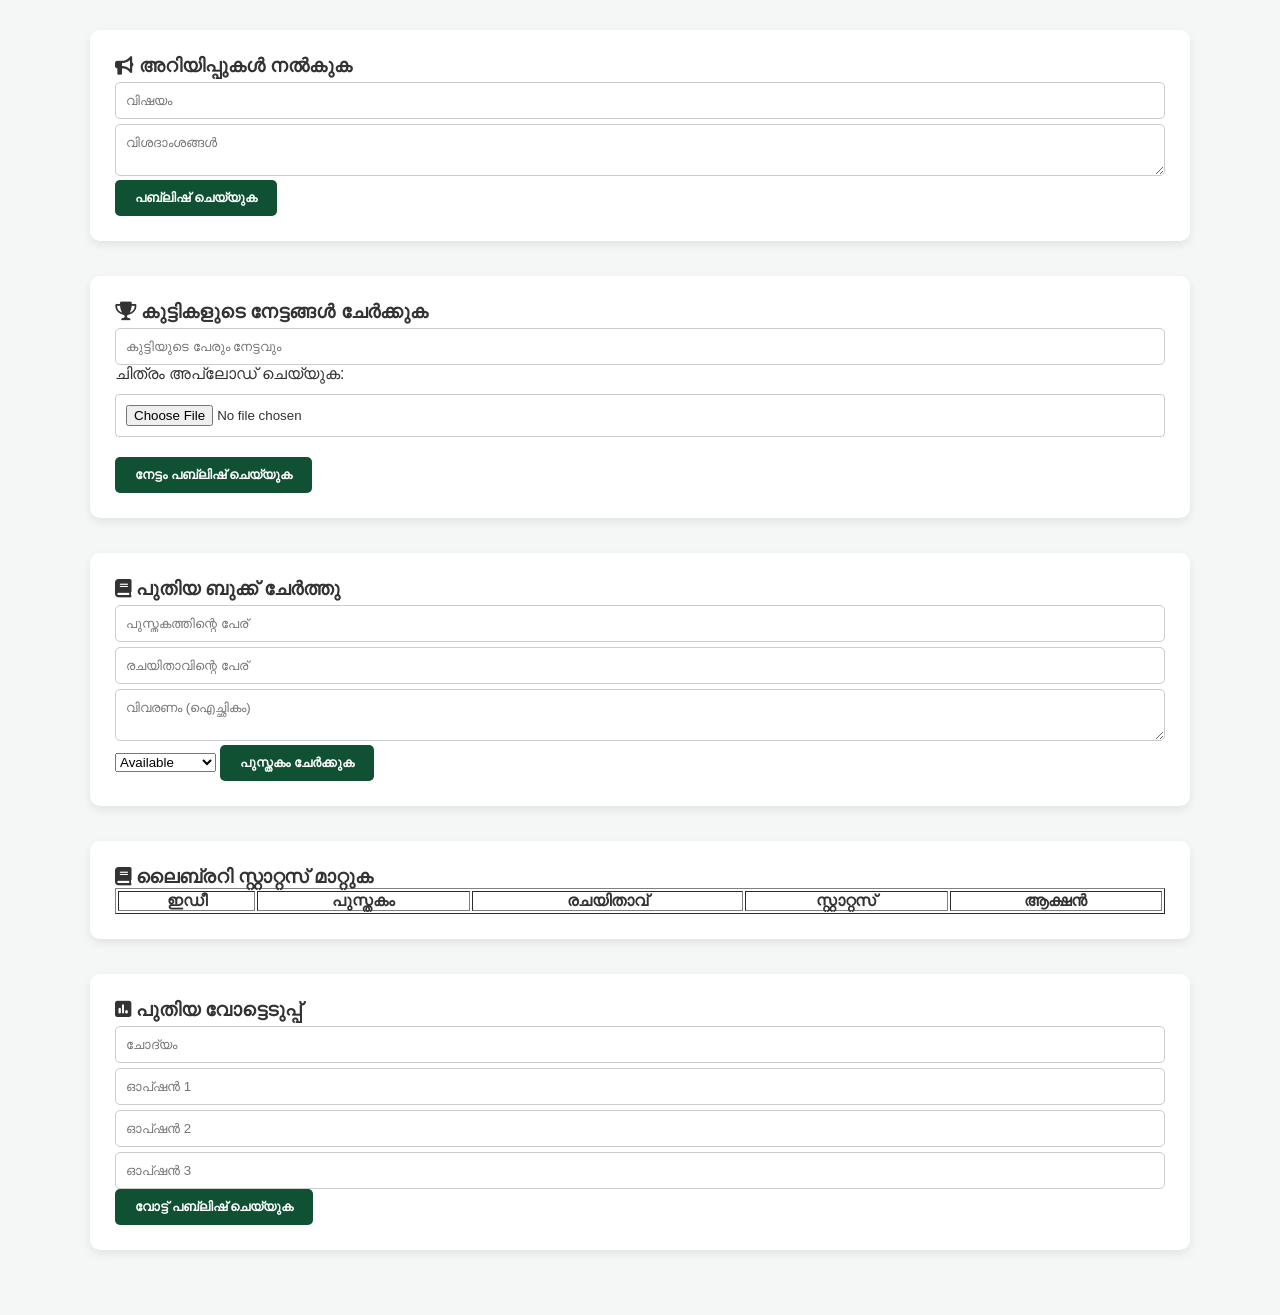
<file: admin.html>
<!DOCTYPE html>
<html lang="ml">
<head>

     <!-- Google tag (gtag.js) ഗൂഗിൾ അനലിറ്റിക്സ് (Google Analytics) നിങ്ങളുടെ വെബ്സൈറ്റുമായി ബന്ധിപ്പിക്കുന്നത്-->
<script async src="https://www.googletagmanager.com/gtag/js?id=G-94LGFR5KLX"></script>
<script>
  window.dataLayer = window.dataLayer || [];
  function gtag(){dataLayer.push(arguments);}
  gtag('js', new Date());

  gtag('config', 'G-94LGFR5KLX');
</script>
    
    <meta charset="UTF-8">
    <title>നവയുഗ ക്ലബ് - അഡ്മിൻ പാനൽ</title>
    <link rel="stylesheet" href="style.css">
    <link rel="stylesheet" href="https://cdnjs.cloudflare.com/ajax/libs/font-awesome/6.0.0/css/all.min.css">
    <style>
        .admin-box { background: white; padding: 25px; border-radius: 10px; box-shadow: 0 4px 10px rgba(0,0,0,0.08); margin-bottom: 35px; }
        .form-group { margin-bottom: 20px; }
        input, textarea { width: 100%; padding: 10px; margin-top: 5px; border: 1px solid #ccc; border-radius: 5px; }
        .btn { background: #0f5132; color: white; padding: 10px 20px; border: none; border-radius: 5px; cursor: pointer; }
    </style>
</head>
<body>

    <main class="container">
        <div class="admin-box">
            <h3><i class="fa-solid fa-bullhorn"></i> അറിയിപ്പുകൾ നൽകുക</h3>
            <form id="noticeForm">
                <input type="text" id="nTitle" placeholder="വിഷയം" required>
                <textarea id="nContent" placeholder="വിശദാംശങ്ങൾ" required></textarea>
                <button type="submit" class="btn">പബ്ലിഷ് ചെയ്യുക</button>
            </form>
        </div>

        <div class="admin-box">
            <h3><i class="fa-solid fa-trophy"></i> കുട്ടികളുടെ നേട്ടങ്ങൾ ചേർക്കുക</h3>
            <form id="achievementForm">
                <input type="text" id="achTitle" placeholder="കുട്ടിയുടെ പേരും നേട്ടവും" required>
                <div class="form-group">
                    <label>ചിത്രം അപ്‌ലോഡ് ചെയ്യുക:</label>
                    <input type="file" id="achFile" accept="image/*" required>
                </div>
                <button type="submit" class="btn">നേട്ടം പബ്ലിഷ് ചെയ്യുക</button>
            </form>
        </div>

        <div class="admin-box">
            <h3><i class="fa-solid fa-book"></i> പുതിയ ബുക്ക് ചേർത്തു</h3>
            <form id="addBookForm">
                <input type="text" id="bookTitle" placeholder="പുസ്തകത്തിന്റെ പേര്" required>
                <input type="text" id="bookAuthor" placeholder="രചയിതാവിന്റെ പേര്" required>
                <textarea id="bookDescription" placeholder="വിവരണം (ഐച്ഛികം)"></textarea>
                <select id="bookStatus">
                    <option value="Available">Available</option>
                    <option value="Not Available">Not Available</option>
                </select>
                <button type="submit" class="btn">പുസ്തകം ചേർക്കുക</button>
            </form>
        </div>

        <div class="admin-box">
            <h3><i class="fa-solid fa-book"></i> ലൈബ്രറി സ്റ്റാറ്റസ് മാറ്റുക</h3>
            <table id="bookTable" width="100%" border="1">
                <thead>
                    <tr>
                        <th>ഇഡീ</th>
                        <th>പുസ്തകം</th>
                        <th>രചയിതാവ്</th>
                        <th>സ്റ്റാറ്റസ്</th>
                        <th>ആക്ഷൻ</th>
                    </tr>
                </thead>
                <tbody id="bookList"></tbody>
            </table>
        </div>

        <div class="admin-box">
            <h3><i class="fa-solid fa-poll"></i> പുതിയ വോട്ടെടുപ്പ്</h3>
            <form id="newVoteForm">
                <input type="text" id="voteTopic" placeholder="ചോദ്യം" required>
                <input type="text" id="opt1" placeholder="ഓപ്ഷൻ 1" required>
                <input type="text" id="opt2" placeholder="ഓപ്ഷൻ 2" required>
                <input type="text" id="opt3" placeholder="ഓപ്ഷൻ 3" required>
                <button type="submit" class="btn">വോട്ട് പബ്ലിഷ് ചെയ്യുക</button>
            </form>
        </div>
    </main>

    <script>
        const API_URL = "https://script.google.com/macros/s/AKfycby96lV6JOLU7vFekEkYTIp33OjiEJQW6am4crpEWyF1nZPCuoryKMv9-Fb7qliS7Ovmqg/exec";

        async function postJson(payload) {
            try {
                const response = await fetch(API_URL, {
                    method: 'POST',
                    mode: 'cors',
                    headers: {
                        'Content-Type': 'application/x-www-form-urlencoded;charset=UTF-8',
                        'Accept': 'application/json'
                    },
                    body: new URLSearchParams(payload)
                });
                if (!response.ok) throw new Error('Network response was not ok: ' + response.status);
                return await response.json();
            } catch (error) {
                console.error('Admin post error:', error);
                return { status: 'error', message: error.message || 'Network error' };
            }
        }

        function showMessage(message) {
            alert(message);
        }

        async function handleNoticeSubmit(e) {
            e.preventDefault();
            const btn = e.target.querySelector('button[type="submit"]');
            const title = document.getElementById('nTitle').value.trim();
            const content = document.getElementById('nContent').value.trim();
            if (!title || !content) { showMessage('ദയവായി അറിയിപ്പ് തലക്കെട്ടും വിവരവും നൽകുക.'); return; }
            btn.disabled = true;
            btn.innerText = 'സമർപ്പിക്കുന്നു...';
            const result = await postJson({ action: 'addNotice', title: title, content: content });
            if (result.status === 'success') {
                showMessage('അറിയിപ്പ് വിജയകരമായി ചേർത്തു.');
                e.target.reset();
            } else {
                showMessage(result.message || 'അറിയിപ്പ് ചേർക്കുന്നതിൽ പിശക്.');
            }
            btn.disabled = false;
            btn.innerText = 'പബ്ലിഷ് ചെയ്യുക';
        }

        async function handleAchievementSubmit(e) {
            e.preventDefault();
            const btn = e.target.querySelector('button[type="submit"]');
            const title = document.getElementById('achTitle').value.trim();
            const fileInput = document.getElementById('achFile').files[0];
            if (!title || !fileInput) { showMessage('ദയവായി പേര്‍യും ചിത്രം നൽകുക.'); return; }
            btn.disabled = true;
            btn.innerText = 'അപ്‌ലോഡ് ചെയ്യുന്നു...';
            const reader = new FileReader();
            reader.onload = async () => {
                const payload = {
                    action: 'addAchievement',
                    title: title,
                    imageBytes: reader.result.split(',')[1],
                    mimeType: fileInput.type,
                    fileName: fileInput.name
                };
                const result = await postJson(payload);
                if (result.status === 'success') {
                    showMessage('നേട്ടം വിജയകരമായി ചേർത്തു.');
                    e.target.reset();
                } else {
                    showMessage(result.message || 'നേട്ടം ചേർക്കുന്നതിൽ പിശക്.');
                }
                btn.disabled = false;
                btn.innerText = 'നേട്ടം പബ്ലിഷ് ചെയ്യുക';
            };
            reader.onerror = () => {
                showMessage('ചിത്രം വായിക്കുന്നതിൽ പിശക്. വീണ്ടും ശ്രമിക്കുക.');
                btn.disabled = false;
                btn.innerText = 'നേട്ടം പബ്ലിഷ് ചെയ്യുക';
            };
            reader.readAsDataURL(fileInput);
        }

        function buildBookId() {
            return 'BK-' + Date.now();
        }

        async function loadBooks() {
            try {
                const response = await fetch(API_URL + '?action=getBooks');
                if (!response.ok) throw new Error('Network response was not ok: ' + response.status);
                const books = await response.json();
                const tbody = document.getElementById('bookList');
                tbody.innerHTML = '';
                books.forEach(book => {
                    const status = book.status || 'Available';
                    const canUpdate = status.toLowerCase() !== 'available';
                    tbody.insertAdjacentHTML('beforeend', `
                        <tr>
                            <td>${book.bookId || ''}</td>
                            <td>${book.bookName || ''}</td>
                            <td>${book.authorName || ''}</td>
                            <td>${status}</td>
                            <td>${canUpdate ? `<button type="button" onclick="updateStatus('${book.bookId}')">Available ആക്കുക</button>` : '<span>Ready</span>'}</td>
                        </tr>
                    `);
                });
            } catch (error) {
                console.error('Error loading books:', error);
                showMessage('ലൈബ്രറി ബുക്ക് പട്ടിക ലോഡ് ചെയ്യാൻ പറ്റിയില്ല. പേജ് റീഫ്രഷ് ചെയ്യുക.');
            }
        }

        async function handleAddBookSubmit(e) {
            e.preventDefault();
            const btn = e.target.querySelector('button[type="submit"]');
            const title = document.getElementById('bookTitle').value.trim();
            const author = document.getElementById('bookAuthor').value.trim();
            const description = document.getElementById('bookDescription').value.trim();
            const status = document.getElementById('bookStatus').value;
            if (!title || !author) { showMessage('പുസ്തകത്തിന്റെ പേര്‍യും രചയിതാവിന്റെ പേര്‍യും നൽകുക.'); return; }
            btn.disabled = true;
            btn.innerText = 'സേവ് ചെയ്യുന്നു...';
            const result = await postJson({
                action: 'addBook',
                bookId: buildBookId(),
                bookName: title,
                authorName: author,
                description: description,
                status: status
            });
            if (result.status === 'success') {
                showMessage('പുസ്തകം വിജയകരമായി ചേർത്തു.');
                e.target.reset();
                loadBooks();
            } else {
                showMessage(result.message || 'പുസ്തകം ചേർക്കുന്നതിൽ പിശക്.');
            }
            btn.disabled = false;
            btn.innerText = 'പുസ്തകം ചേർക്കുക';
        }

        async function updateStatus(bookId) {
            if (!confirm("ഈ ബുക്കിന്റെ സ്റ്റാറ്റസ് 'Available' ആക്കണോ?")) return;
            try {
                const response = await fetch(API_URL + '?action=updateBookStatus&bookId=' + encodeURIComponent(bookId), {
                    method: 'GET',
                    mode: 'cors',
                    headers: { 'Accept': 'application/json' }
                });
                if (!response.ok) throw new Error('Network response was not ok: ' + response.status);
                const result = await response.json();
                if (result.status === 'success') {
                    showMessage('സ്റ്റാറ്റസ് അപ്‌ഡേറ്റ് ചെയ്തു.');
                    loadBooks();
                } else {
                    showMessage(result.message || 'സ്റ്റാറ്റസ് അപ്‌ഡേറ്റ് ചെയ്യുന്നതിൽ പിശക്.');
                }
            } catch (error) {
                console.error('Update status error:', error);
                showMessage('സ്റ്റാറ്റസ് അപ്‌ഡേറ്റ് ചെയ്യാൻ നെറ്റ്വർക്ക് പിശക്. ദയവായി വീണ്ടും ശ്രമിക്കുക.');
            }
        }

        async function handleNewVoteSubmit(e) {
            e.preventDefault();
            const btn = e.target.querySelector('button[type="submit"]');
            const topic = document.getElementById('voteTopic').value.trim();
            const opt1 = document.getElementById('opt1').value.trim();
            const opt2 = document.getElementById('opt2').value.trim();
            const opt3 = document.getElementById('opt3').value.trim();
            if (!topic || !opt1 || !opt2 || !opt3) { showMessage('വോട്ടെടുപ്പ് സജ്ജമാക്കാൻ എല്ലാ ഫീൽഡുകളും പൂരിപ്പിക്കുക.'); return; }
            btn.disabled = true;
            btn.innerText = 'സേവ് ചെയ്യുന്നു...';
            const result = await postJson({ action: 'addNewVote', topic: topic, o1: opt1, o2: opt2, o3: opt3 });
            if (result.status === 'success') {
                showMessage('പുതിയ വോട്ടെടുപ്പ് സജ്ജീകരിച്ചു.');
                e.target.reset();
            } else {
                showMessage(result.message || 'വോട്ടെടുപ്പ് സജ്ജീകരിക്കുന്നതിൽ പിശക്.');
            }
            btn.disabled = false;
            btn.innerText = 'വോട്ട് പബ്ലിഷ് ചെയ്യുക';
        }

        document.addEventListener('DOMContentLoaded', function() {
            document.getElementById('noticeForm').addEventListener('submit', handleNoticeSubmit);
            document.getElementById('achievementForm').addEventListener('submit', handleAchievementSubmit);
            document.getElementById('addBookForm').addEventListener('submit', handleAddBookSubmit);
            document.getElementById('newVoteForm').addEventListener('submit', handleNewVoteSubmit);
            loadBooks();
        });
    </script>
</body>
</html>
</file>
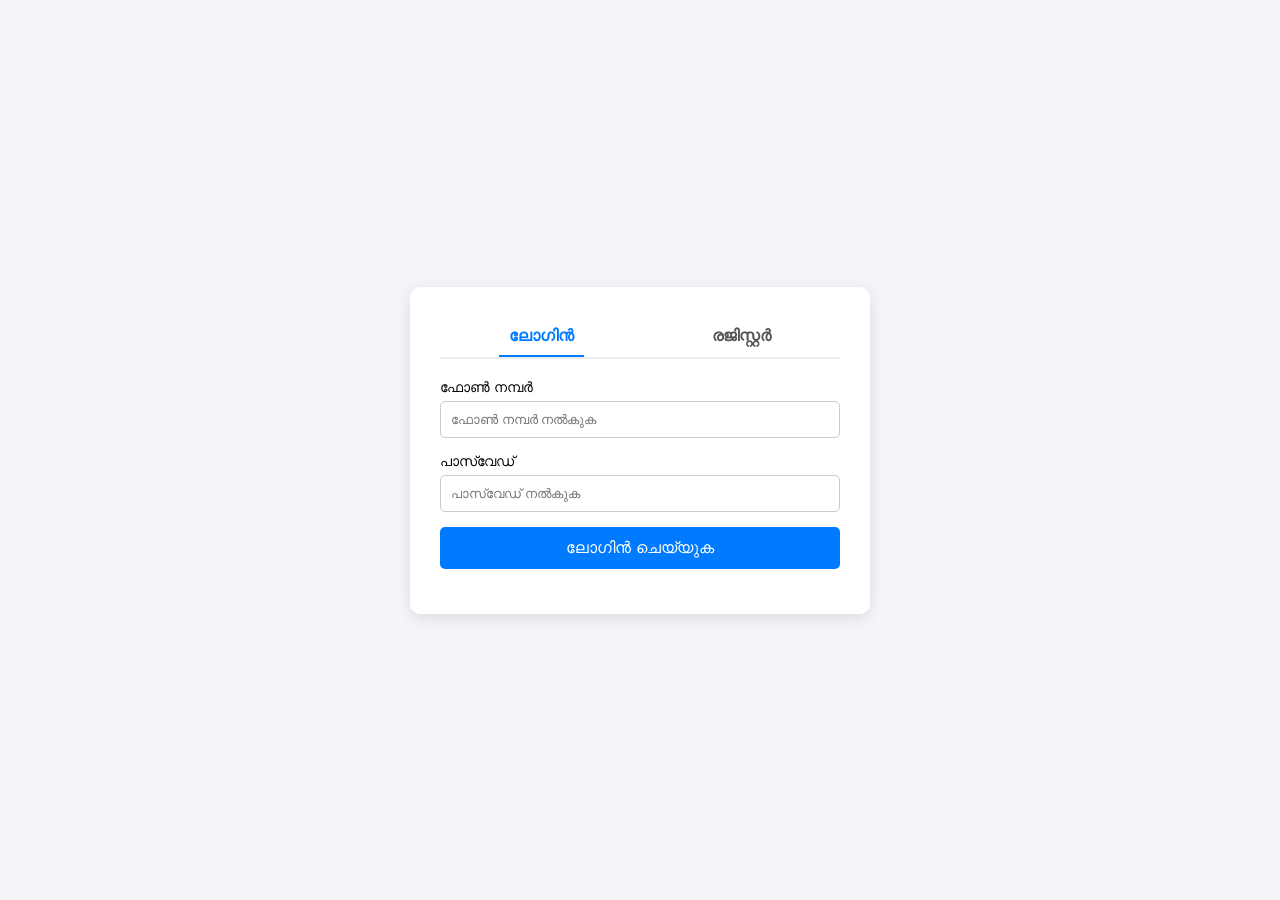
<file: auth.html>
<!DOCTYPE html>
<html lang="ml">
<head>

   <!-- Google tag (gtag.js) ഗൂഗിൾ അനലിറ്റിക്സ് (Google Analytics) നിങ്ങളുടെ വെബ്സൈറ്റുമായി ബന്ധിപ്പിക്കുന്നത്-->
<script async src="https://www.googletagmanager.com/gtag/js?id=G-94LGFR5KLX"></script>
<script>
  window.dataLayer = window.dataLayer || [];
  function gtag(){dataLayer.push(arguments);}
  gtag('js', new Date());

  gtag('config', 'G-94LGFR5KLX');
</script>
  
  <meta charset="UTF-8">
  <meta name="viewport" content="width=device-width, initial-scale=1.0">
  <title>Login & Register</title>
  <style>
    body { font-family: Arial, sans-serif; background-color: #f4f4f9; display: flex; justify-content: center; align-items: center; height: 100vh; margin: 0; }
    .auth-container { background: white; padding: 30px; border-radius: 10px; box-shadow: 0 4px 15px rgba(0,0,0,0.1); width: 100%; max-width: 400px; }
    .tabs { display: flex; justify-content: space-around; margin-bottom: 20px; border-bottom: 2px solid #eee; }
    .tab { padding: 10px; cursor: pointer; font-weight: bold; color: #555; }
    .tab.active { color: #007bff; border-bottom: 2px solid #007bff; }
    .form-group { margin-bottom: 15px; }
    .form-group label { display: block; margin-bottom: 5px; font-size: 14px; }
    .form-group input { width: 100%; padding: 10px; border: 1px solid #ccc; border-radius: 5px; box-sizing: border-box; }
    button { width: 100%; padding: 12px; background: #007bff; color: white; border: none; border-radius: 5px; font-size: 16px; cursor: pointer; }
    button:hover { background: #0056b3; }
    .message { margin-top: 15px; text-align: center; font-size: 14px; font-weight: bold; }
    .error { color: red; }
    .success { color: green; }
    .hidden { display: none; }
  </style>
</head>
<body>

<div class="auth-container">
  <div class="tabs">
    <div id="loginTab" class="tab active" onclick="switchTab('login')">ലോഗിൻ</div>
    <div id="registerTab" class="tab" onclick="switchTab('register')">രജിസ്റ്റർ</div>
  </div>

  <form id="loginForm" onsubmit="handleAuth(event, 'login')">
    <div class="form-group">
      <label>ഫോൺ നമ്പർ</label>
      <input type="tel" id="loginPhone" placeholder="ഫോൺ നമ്പർ നൽകുക" required>
    </div>
    <div class="form-group">
      <label>പാസ്‌വേഡ്</label>
      <input type="password" id="loginPassword" placeholder="പാസ്‌വേഡ് നൽകുക" required>
    </div>
    <button type="submit">ലോഗിൻ ചെയ്യുക</button>
  </form>

  <form id="registerForm" class="hidden" onsubmit="handleAuth(event, 'register')">
    <div class="form-group">
      <label>പൂർണ്ണമായ പേര്</label>
      <input type="text" id="regName" placeholder="പേര് നൽകുക" pattern="[A-Za-z\u0D00-\u0D7F ]+" title="അക്ഷരങ്ങൾ മാത്രം ഉപയോഗിക്കുക" required>
    </div>
    <div class="form-group">
      <label>ഫോൺ നമ്പർ</label>
      <input type="tel" id="regPhone" placeholder="മൊബൈൽ നമ്പർ നൽകുക" inputmode="numeric" pattern="[0-9]{10}" minlength="10" maxlength="10" title="കൃത്യം 10 ​​സംഖ്യകൾ നൽകുക." required>
    </div>
    <div class="form-group">
      <label>പാസ്‌വേഡ്</label>
      <input type="password" id="regPassword" placeholder="ശക്തമായ പാസ്‌വേഡ് നൽകുക" required>
    </div>
    <button type="submit">അക്കൗണ്ട് ഉണ്ടാക്കുക</button>
  </form>

  <div id="msgBox" class="message"></div>
</div>

<script>
  // ⚠️ നിങ്ങളുടെ പുതിയ ഗൂഗിൾ വെബ് ആപ്പ് ലിങ്ക് ഇവിടെ നൽകുക
  const API_URL = 'https://script.google.com/macros/s/AKfycbxWQFseQp9Lx67AmWjyPnk62I-p-uqz29Q8wksla6qvWdmoaLHrYqBh44c8S75jBehJ/exec';

  function switchTab(type) {
    const loginForm = document.getElementById('loginForm');
    const registerForm = document.getElementById('registerForm');
    const loginTab = document.getElementById('loginTab');
    const registerTab = document.getElementById('registerTab');
    document.getElementById('msgBox').innerText = '';

    if (type === 'login') {
      loginForm.classList.remove('hidden');
      registerForm.classList.add('hidden');
      loginTab.classList.add('active');
      registerTab.classList.remove('active');
    } else {
      loginForm.classList.add('hidden');
      registerForm.classList.remove('hidden');
      loginTab.classList.remove('active');
      registerTab.classList.add('active');
    }
  }

  async function handleAuth(event, action) {
    event.preventDefault();
    const msgBox = document.getElementById('msgBox');
    msgBox.innerText = 'ദയവായി കാത്തിരിക്കൂ...';
    msgBox.className = 'message';

    let payload = { action: action };

    if (action === 'login') {
      payload.phone = document.getElementById('loginPhone').value;
      payload.password = document.getElementById('loginPassword').value;
    } else {
      payload.name = document.getElementById('regName').value.trim();
      payload.phone = document.getElementById('regPhone').value.trim();
      payload.password = document.getElementById('regPassword').value;

      if (!/^[A-Za-z\u0D00-\u0D7F ]+$/.test(payload.name)) {
        msgBox.innerText = 'പേരിൽ അക്ഷരങ്ങൾ മാത്രം ഉപയോഗിക്കുക.';
        msgBox.classList.add('error');
        return;
      }

      if (!/^\d{10}$/.test(payload.phone)) {
        msgBox.innerText = 'ഫോൺ നമ്പർ കൃത്യമായി 10 സംഖ്യകൾ ആയിരിക്കണം.';
        msgBox.classList.add('error');
        return;
      }
    }

    try {
      const response = await fetch(API_URL, {
        method: 'POST',
        body: JSON.stringify(payload)
      });
      const result = await response.json();

      if (result.status === 'success') {
        if (action === 'login') {
          msgBox.innerText = 'ലോഗിൻ വിജയകരം! സ്വാഗതം ' + result.userName;
          msgBox.classList.add('success');
          
          // ലോഗിൻ വിവരങ്ങൾ ബ്രൗസറിൽ സൂക്ഷിക്കുന്നു
          localStorage.setItem('loggedInUser', result.userName);
          localStorage.setItem('loggedInPhone', payload.phone);
          localStorage.setItem('loggedInPassword', payload.password);

          // 2 സെക്കൻഡിന് ശേഷം ഹോം പേജിലേക്ക് (index.html) റീഡയറക്ട് ചെയ്യും
          setTimeout(() => { window.location.href = 'index.html'; }, 2000);
        } else {
          msgBox.innerText = 'രജിസ്ട്രേഷൻ പൂർത്തിയായി! ഇനി ലോഗിൻ ചെയ്യാം.';
          msgBox.classList.add('success');
          document.getElementById('registerForm').reset();
          setTimeout(() => { switchTab('login'); }, 2000);
        }
      } else {
        msgBox.innerText = result.message;
        msgBox.classList.add('error');
      }
    } catch (error) {
      msgBox.innerText = 'ക്ഷമിക്കണം, കണക്ഷൻ പ്രശ്നമുണ്ട്!';
      msgBox.classList.add('error');
    }
  }
</script>

</body>
</html>
</file>
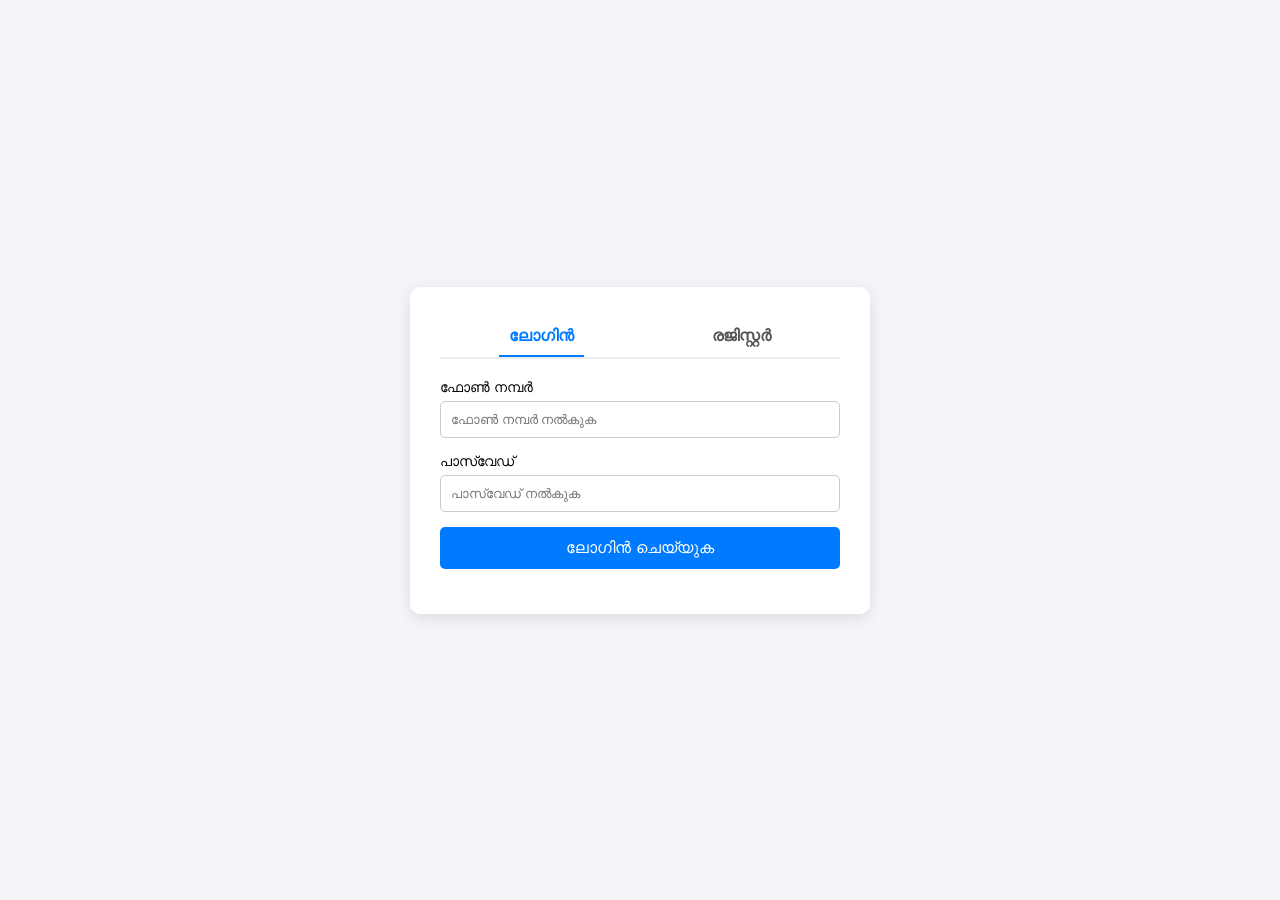
<file: booking.html>
<!DOCTYPE html>
<html lang="ml">
<head>

     <!-- Google tag (gtag.js) ഗൂഗിൾ അനലിറ്റിക്സ് (Google Analytics) നിങ്ങളുടെ വെബ്സൈറ്റുമായി ബന്ധിപ്പിക്കുന്നത്-->
<script async src="https://www.googletagmanager.com/gtag/js?id=G-94LGFR5KLX"></script>
<script>
  window.dataLayer = window.dataLayer || [];
  function gtag(){dataLayer.push(arguments);}
  gtag('js', new Date());

  gtag('config', 'G-94LGFR5KLX');
</script>
    
    <meta charset="UTF-8">
    <meta name="viewport" content="width=device-width, initial-scale=1.0">
    <title>പുസ്തകം ബുക്കിംഗ് - നവയുഗ ക്ലബ്</title>
    <link rel="stylesheet" href="https://cdnjs.cloudflare.com/ajax/libs/font-awesome/6.4.0/css/all.min.css">
    <link rel="stylesheet" href="style.css">
    
    <style>
        /* ബുക്കിംഗ് പേജിന് മാത്രമായുള്ള പ്രത്യേക ഡിസൈൻ */
        .booking-container {
            max-width: 600px;
            margin: 120px auto 5px auto; /* മെനുവിന് താഴെയായി വരാൻ */
            padding: 30px;
            background: #ffffff;
            border-radius: 12px;
            box-shadow: 0 4px 15px rgba(0,0,0,0.1);
        }
        .booking-container h2 {
            color: #0f5132;
            text-align: center;
            margin-bottom: 25px;
            font-size: 24px;
        }
        .form-group {
            margin-bottom: 20px;
        }
        .form-group label {
            display: block;
            margin-bottom: 8px;
            font-weight: bold;
            color: #333;
        }
        .form-group input {
            width: 100%;
            padding: 12px;
            border: 1px solid #ccc;
            border-radius: 6px;
            font-size: 15px;
            box-sizing: border-box;
            background-color: #f9f9f9;
        }
        /* മാറ്റാൻ പാടില്ലാത്ത ഫീൽഡുകൾക്ക് (Readonly) */
        .form-group input[readonly] {
            background-color: #e9ecef;
            color: #495057;
            cursor: not-allowed;
            border-color: #ced4da;
        }
        .btn-submit {
            width: 100%;
            padding: 14px;
            background-color: #198754;
            color: white;
            border: none;
            border-radius: 6px;
            font-size: 16px;
            font-weight: bold;
            cursor: pointer;
            transition: background 0.3s ease;
        }
        .btn-submit:hover {
            background-color: #146c43;
        }
        .back-link {
            display: block;
            text-align: center;
            margin-top: 15px;
            color: #0d6efd;
            text-decoration: none;
            font-size: 14px;
        }
        .back-link:hover {
            text-decoration: underline;
        }
    </style>
</head>
<body>

    <div id="header-placeholder"></div>

    <div class="booking-container">
        <h2><i class="fa-solid fa-bookmark"></i> പുസ്തകം റിസർവേഷൻ</h2>
        
        <form id="library-reservation-form">
            <div class="form-group">
                <label for="form-user-name">അംഗത്തിന്റെ പേര്:</label>
                <input type="text" id="form-user-name" readonly>
            </div>

            <div class="form-group">
                <label for="form-book-name">പുസ്തകത്തിന്റെ പേര്:</label>
                <input type="text" id="form-book-name" readonly>
            </div>

            <div class="form-group">
                <label for="form-author-name">എഴുത്തുകാരൻ:</label>
                <input type="text" id="form-author-name" readonly>
            </div>

            <div class="form-group">
                <label for="form-booked-date">ബുക്കിംഗ് തീയതി:</label>
                <input type="date" id="form-booked-date" readonly>
            </div>

            <div class="form-group">
                <label for="form-return-date">തിരികെ നൽകുന്ന തീയതി:</label>
                <input type="date" id="form-return-date" required style="background-color: #fff;">
            </div>

            <button type="submit" class="btn-submit">ബുക്കിംഗ് സമർപ്പിക്കുക</button>
        </form>

        <a href="library.html" class="back-link"><i class="fa-solid fa-arrow-left"></i> തിരികെ ലൈബ്രറിയിലേക്ക് പോകാം</a>
    </div>

    <script src="app.js"></script>
</body>
</html>
</file>
<file: style.css>
/* ==========================================
   1. ജനറൽ ലേഔട്ട് സെറ്റിങ്സ് (General Setup)
   ========================================== */
* {
    margin: 0;
    padding: 0;
    box-sizing: border-box;
    font-family: 'Segoe UI', Tahoma, Geneva, Verdana, sans-serif;
}

body {
    background-color: #f4f7f6;
    color: #333;
    display: flex;
    flex-direction: column;
    min-height: 100vh;
}

.container {
    width: 90%;
    max-width: 1100px;
    margin: 30px auto;
}

/* ==========================================
   2. മോഡേൺ ഹെഡർ & മെനു (Modern Header Setup)
   ========================================== */
header {
    background-color: #0f5132;
    color: white;
    padding: 12px 5%;
    display: flex;
    justify-content: space-between;
    align-items: center;
    position: sticky;
    top: 0;
    z-index: 1000;
    box-shadow: 0 4px 6px rgba(0,0,0,0.1);
}

header .logo {
    font-size: 22px;
    font-weight: bold;
    letter-spacing: 0.5px;
    display: flex;
    align-items: center;
    gap: 10px;
}

/* ഡെസ്ക്ടോപ്പ് മെനു ലിങ്കുകൾ */
nav {
    display: flex;
    align-items: center;
}

nav a {
    color: #cbd5e1;
    text-decoration: none;
    margin: 0 12px;
    font-size: 15px;
    font-weight: 500;
    transition: color 0.3s, border-color 0.3s;
}

nav a:hover, nav a.active {
    color: #ffffff;
    border-bottom: 2px solid #fff;
    padding-bottom: 4px;
}

/* 🔐 ഓട്ടോമേഷൻ സോൺ (User Profile & Login Zone) */
.header-auth-zone {
    display: flex;
    align-items: center;
    gap: 10px;
}

.user-profile {
    background: #198754;
    padding: 6px 14px;
    border-radius: 5px;
    font-size: 14px;
    display: flex;
    align-items: center;
    gap: 8px;
    font-weight: 500;
}

/* ഹാംബർഗർ ഐക്കൺ (മൊബൈലിൽ മാത്രം വരുന്നത്) */
.menu-toggle {
    display: none;
    font-size: 22px;
    color: white;
    cursor: pointer;
}

/* ==========================================
   3. ഹോം പേജ് ഹീറോ സ്ലൈഡർ (Hero Slider)
   ========================================== */
.hero-slider {
    width: 100%;
    height: 360px;
    position: relative;
    overflow: hidden;
}

.slide {
    position: absolute;
    width: 100%;
    height: 100%;
    background-size: cover;
    background-position: center;
    display: flex;
    align-items: center;
    justify-content: center;
    opacity: 0;
    transition: opacity 1s ease-in-out;
}

.slide h2 {
    color: white;
    background: rgba(0, 0, 0, 0.6);
    padding: 15px 30px;
    border-radius: 8px;
    font-size: 28px;
    text-align: center;
}

.active-slide {
    opacity: 1;
    position: relative;
}

/* ==========================================
   4. കോമൺ ബട്ടണുകൾ (Buttons)
   ========================================== */
.btn {
    background-color: #198754;
    color: white;
    padding: 10px 20px;
    border: none;
    border-radius: 5px;
    cursor: pointer;
    font-weight: bold;
    text-decoration: none;
    display: inline-block;
    transition: background 0.2s;
}

.btn:hover {
    background-color: #146c43;
}

.block-btn {
    width: 100%;
    padding: 12px;
    text-align: center;
}

/* ==========================================
   5. ഉള്ളടക്ക പേജുകൾ (Content Layouts)
   ========================================== */
/* ക്ലബ് വിവരണം */
.club-intro {
    display: grid;
    grid-template-columns: 1fr 1fr;
    gap: 30px;
    background: white;
    padding: 20px;
    border-radius: 8px;
    box-shadow: 0 2px 5px rgba(0,0,0,0.05);
}

.club-intro img {
    width: 100%;
    border-radius: 6px;
    object-fit: cover;
}

/* ഹൊറിസോണ്ടൽ സ്ക്രോളിങ് കാരുസൽ */
.scroll-carousel {
    display: flex;
    gap: 20px;
    overflow-x: auto;
    padding: 15px 5px;
    scroll-behavior: smooth;
}

.scroll-carousel::-webkit-scrollbar {
    height: 8px;
}

.scroll-carousel::-webkit-scrollbar-thumb {
    background: #ccc;
    border-radius: 4px;
}

.carousel-item {
    min-width: 220px;
    background: white;
    padding: 10px;
    border-radius: 6px;
    text-align: center;
    box-shadow: 0 2px 4px rgba(0,0,0,0.05);
}

.carousel-item img {
    width: 100%;
    height: 300px;
    object-fit: cover;
    border-radius: 4px;
    margin-bottom: 8px;
}

/* ഗ്രിഡ് ലേഔട്ടുകൾ */
.notice-grid, .gallery-grid, .board-grid {
    display: grid;
    grid-template-columns: repeat(auto-fit, minmax(280px, 1fr));
    gap: 20px;
    margin-top: 15px;
}

.notice-card {
    background: #fff3cd;
    border-left: 5px solid #ffc107;
    padding: 20px;
    border-radius: 4px;
}

.notice-card h4 { margin-bottom: 10px; color: #664d03; }

/* ലൈബ്രറി കാർഡുകൾ */
.book-card {
    background: white;
    padding: 20px;
    margin-bottom: 15px;
    border-radius: 6px;
    display: flex;
    justify-content: space-between;
    align-items: center;
    box-shadow: 0 2px 4px rgba(0,0,0,0.05);
}

.b-title { color: #0f5132; margin-bottom: 5px;}
.b-author { font-style: italic; color: #555; margin-bottom: 5px;}
.star-rating { margin-bottom: 10px; }
.star { font-size: 22px; color: #ccc; cursor: pointer; }
.star.selected { color: #ffc107; }

/* வோட்டிങ് ലേഔട്ട് */
.vote-options-wrapper { margin: 20px 0; text-align: left; }
.vote-opt {
    display: block;
    background: white;
    padding: 12px;
    margin-bottom: 10px;
    border-radius: 6px;
    cursor: pointer;
    border: 1px solid #ddd;
}
.vote-opt input { margin-right: 10px; }
.progress-block { text-align: left; margin: 15px 0; }
.bar-container { background: #e9ecef; border-radius: 4px; height: 20px; width: 100%; margin-top: 5px; }
.bar { background: #198754; height: 100%; border-radius: 4px; transition: width 0.5s ease-in-out; }

/* ഫോമുകൾ */
.form-container {
    background: white;
    padding: 30px;
    border-radius: 8px;
    max-width: 600px;
    margin: 30px auto;
    box-shadow: 0 4px 10px rgba(0,0,0,0.05);
}

.form-group { margin-bottom: 15px; }
.form-group label { display: block; margin-bottom: 6px; font-weight: 500; }
.form-group input, .form-group textarea { width: 100%; padding: 10px; border: 1px solid #ccc; border-radius: 4px; }

/* ഗാലറി ഇൻഫോ */
.gallery-info { padding: 12px; }
.g-user { font-size: 12px; color: #777; display: block; margin-top: 5px;}

/* പരിപാടികൾ */
.event-row { background: white; display: flex; margin-bottom: 15px; border-radius: 6px; overflow: hidden; }
.event-date {
    background: #0f5132; color: white; padding: 20px; text-align: center;
    min-width: 100px; display: flex; flex-direction: column; justify-content: center;
}
.event-details { padding: 20px; }

/* കമ്മിറ്റി അംഗങ്ങൾ */
.about-grid { display: grid; grid-template-columns: 1fr 1fr; gap: 30px; margin: 25px 0; }
.address-box { background: #e2e3e5; padding: 20px; border-radius: 6px;}
.member-card { background: white; text-align: center; padding: 15px; border-radius: 6px;}
.member-card img { width: 90px; height: 90px; border-radius: 50%; object-fit: cover; margin-bottom: 10px;}

/* ഫൂട്ടർ */
footer {
    background-color: #212529;
    color: #a8aeb4;
    padding: 20px 0;
    text-align: center;
    margin-top: auto;
}

.social-links a { color: #3b5998; margin: 0 10px; font-size: 20px; transition: opacity 0.2s; }
.social-links a:hover { opacity: 0.7; }
.hidden { display: none; }
.text-center { text-align: center; }

/* ഡെസ്ക്ടോപ്പ് വ്യൂവിൽ മെനുവിന്റെ ഉള്ളിലെ ലോഗൗട്ട് ലിങ്ക് പൂർണ്ണമായി മറയ്ക്കുന്നു */
.nav-logout {
    display: none;
}

/* ==========================================
   6. മൊബൈൽ റെസ്പോൺസീവ് (Mobile Responsive Settings)
   ========================================== */
@media (max-width: 768px) {
    header {
        position: relative;
        padding: 12px 5%;
        display: flex;
        justify-content: space-between;
    }

    header .logo {
        font-size: 18px; /* ചെറിയ സ്ക്രീനുകളിൽ ലോഗോ ചെറുതാകുന്നു */
    }

    /* മൊബൈൽ ഹാംബർഗർ ബട്ടൺ ഏറ്റവും വലതുവശത്തേക്ക് നീക്കുന്നു */
    .menu-toggle {
        display: block;
        order: 3; 
        margin-left: 10px;
    }

    /* ലോഗിൻ/ലോഗൗട്ട് സോൺ മൊബൈലിൽ മനോഹരമായി അലൈൻ ചെയ്യുന്നു */
    .header-auth-zone {
        order: 2;
        font-size: 13px;
    }

    .user-profile {
        padding: 4px 8px;
        font-size: 13px;
    }

    .header-auth-zone button {
        padding: 4px 8px !important;
        font-size: 12px !important;
    }

    /* മൊബൈൽ സ്ലൈഡ് ഡൗൺ നാവിഗേഷൻ മെനു */
    nav {
        display: none;
        flex-direction: column;
        position: absolute;
        top: 100%;
        left: 0;
        width: 100%;
        background-color: #0f5132;
        padding: 10px 0;
        box-shadow: 0 8px 12px rgba(0,0,0,0.15);
        border-top: 1px solid rgba(255,255,255,0.1);
        order: 4;
    }

    nav.show-menu {
        display: flex;
    }

    nav a {
        margin: 8px 0;
        padding: 10px 0;
        width: 100%;
        text-align: center;
        font-size: 16px;
    }

    nav a:hover, nav a.active {
        border-bottom: none;
        background-color: #146c43;
    }

    .club-intro, .about-grid {
        grid-template-columns: 1fr;
    }

    /* മൊബൈലിൽ മെനുവിന് ഉള്ളിലെ ലോഗൗട്ട് ലിങ്ക് ഭംഗിയായി കാണിക്കുന്നു */
    .nav-logout {
        display: block !important;
        border-top: 1px dashed rgba(255,255,255,0.2) !important;
        margin-top: 10px !important;
        padding-top: 15px !important;
    }

    /* മൊബൈലിൽ പേരിന് വലതുവശത്തുള്ള റെഡ് ലോഗൗട്ട് ബട്ടൺ മറയ്ക്കുന്നു */
    .header-logout {
        display: none !important;
    }

    
}

/*footer app download section*/
.app-downloads {
    margin-top: 10px;
}

.store-links {
    display: flex;
    justify-content: center;
    gap: 15px;
    margin-top: 5px;
}

.app-btn {
    display: inline-flex;
    align-items: center;
    gap: 8px;
    background-color: #ffffff;
    color: #333;
    padding: 8px 15px;
    text-decoration: none;
    border-radius: 5px;
    font-weight: bold;
    font-size: 0.85em;
    border: 1px solid #ccc;
    transition: 0.3s;
}

.app-btn:hover {
    background-color: #f0f0f0;
}
</file>
